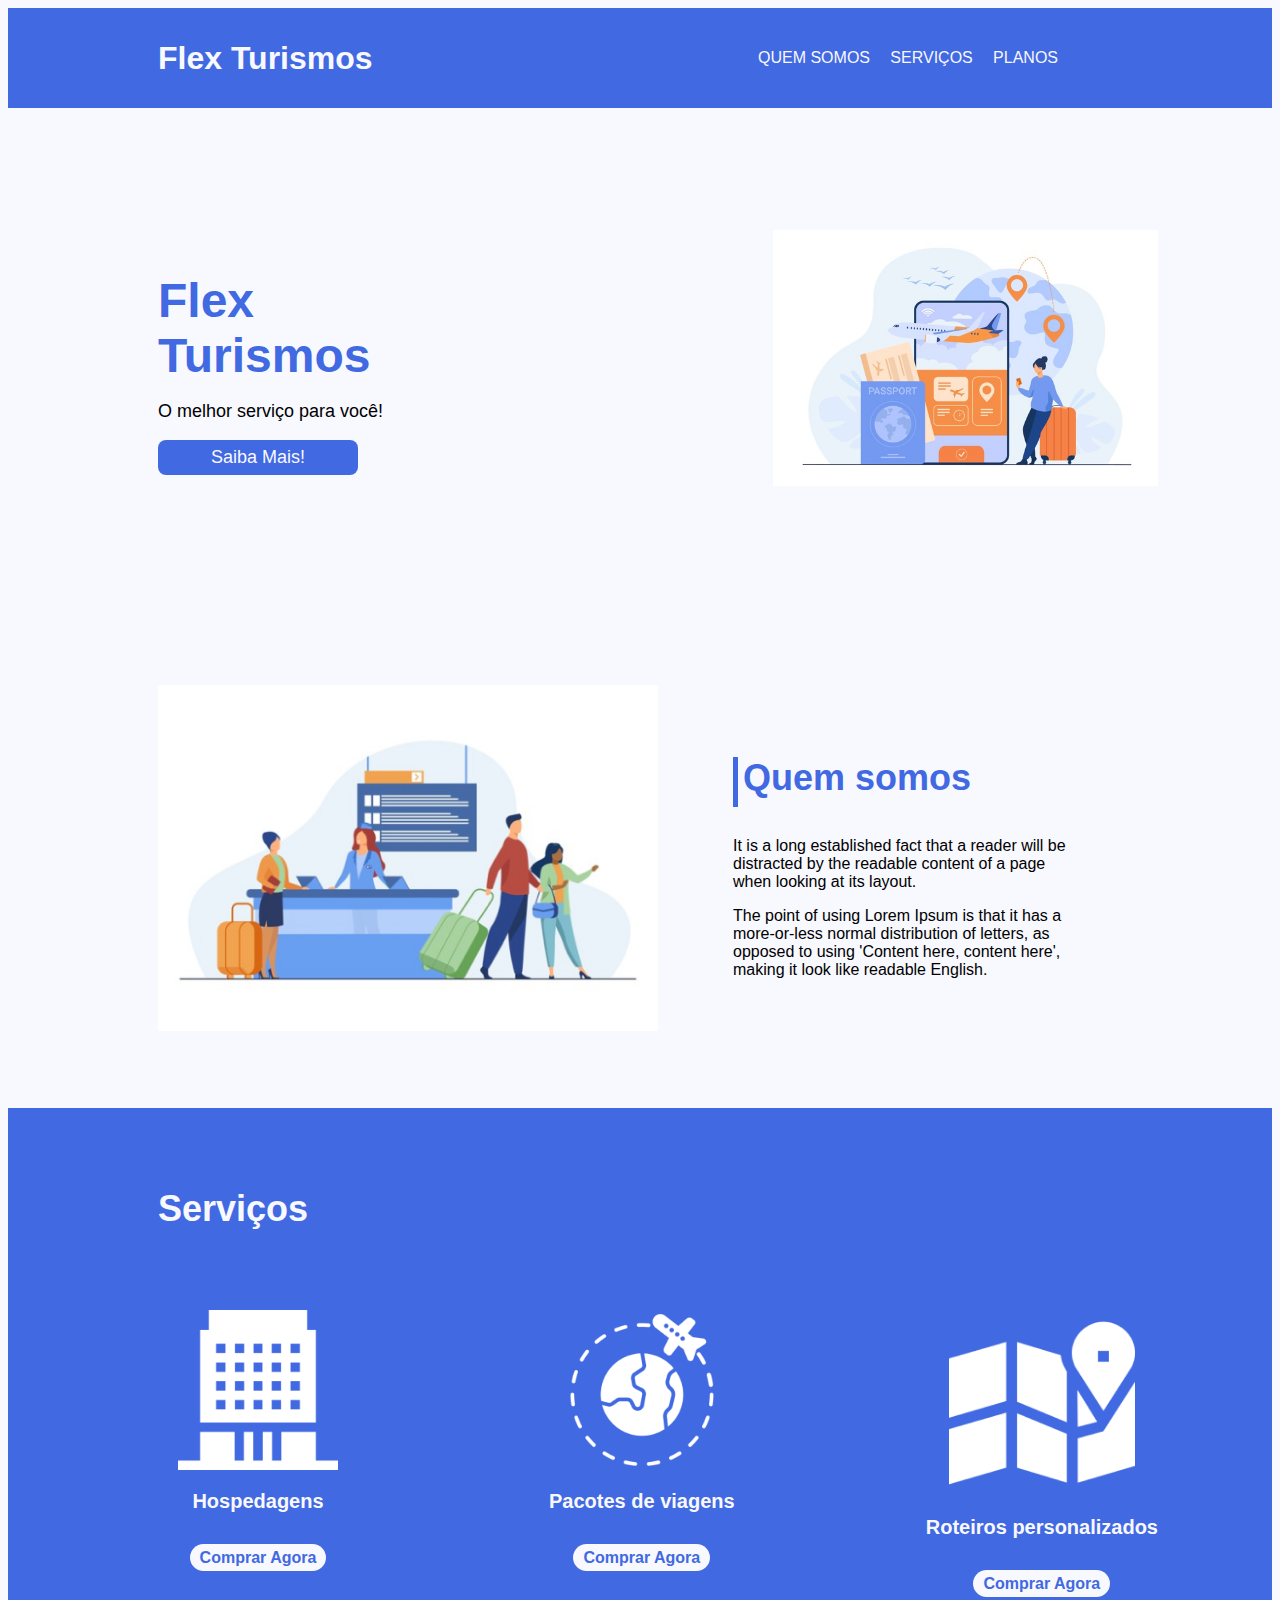
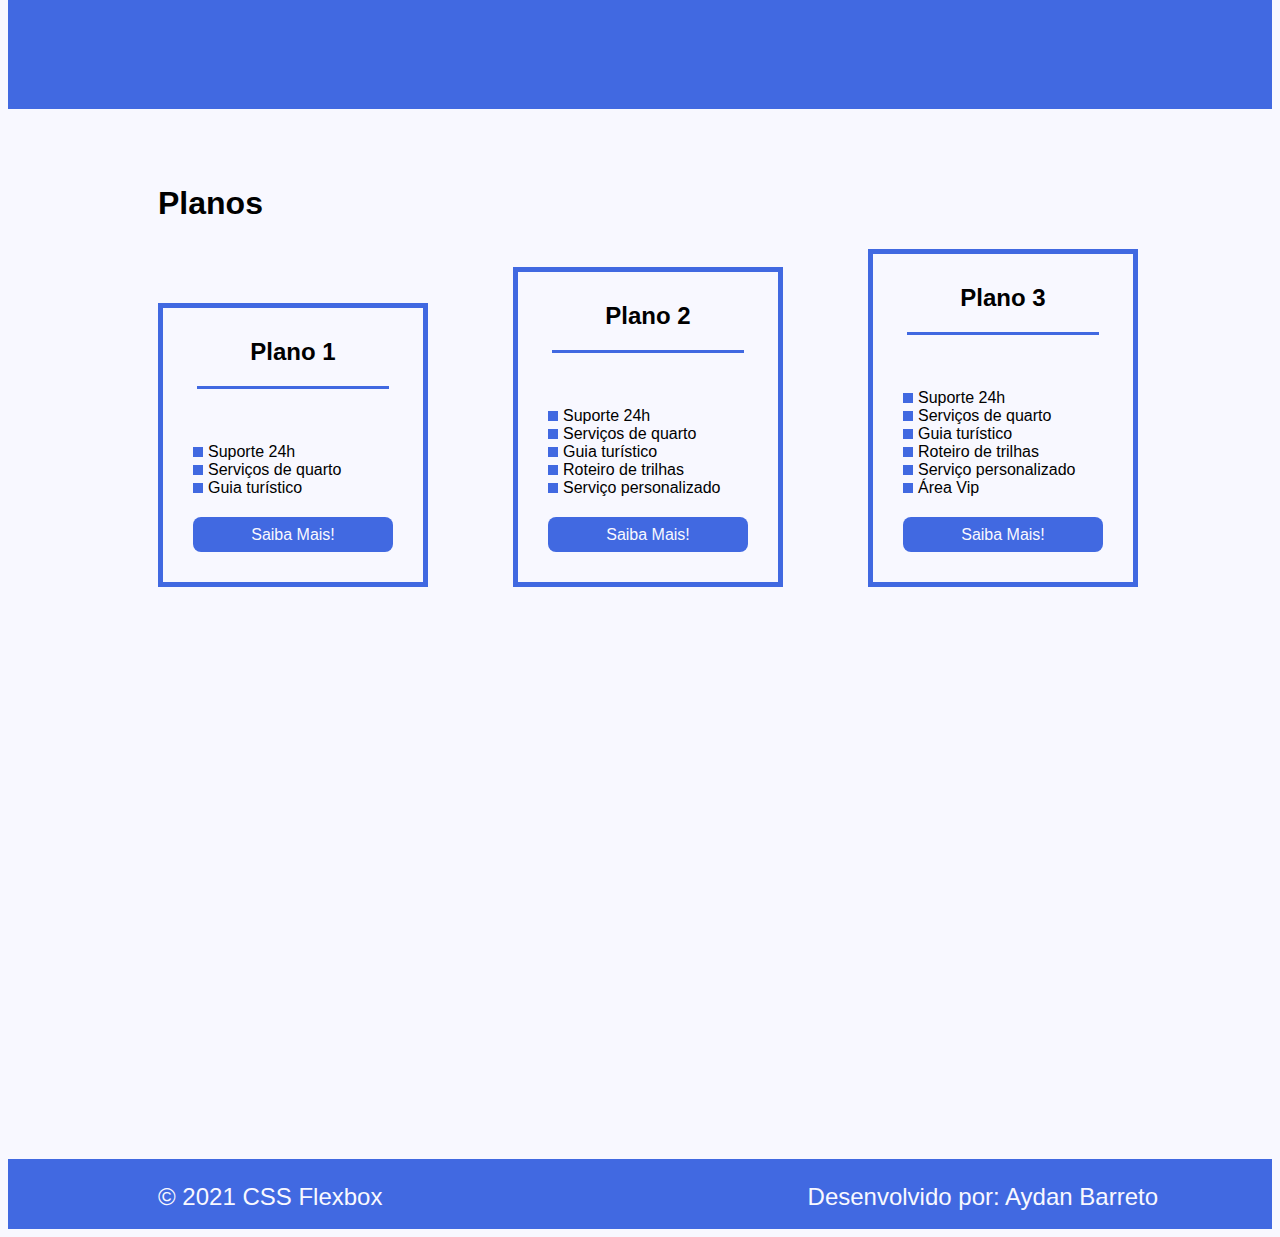
<file: projeto1/index.html>
<!DOCTYPE html>
<html lang="pt-br">
<head>
    <meta charset="UTF-8">
    <meta name="viewport" content="width=device-width, initial-scale=1.0">
    <title>Flex Turismos</title>
    <link rel="stylesheet" href="./style.css">
</head>
<body>
    <header>
        <div class="flex-container menu">
            <div>
                <h1>Flex Turismos</h1>
            </div>
            <ul class="list-items">
                <li><a href="#quem-somos">Quem Somos</a></li>
                <li><a href="#servicos">Serviços</a></li>
                <li><a href="#planos">Planos</a></li>
            </ul>
        </div>
    </header>

    <div class="flex-container main">
        <div class="main-text">
            <h1>Flex <br>Turismos</h1>
            <p>O melhor serviço para você!</p>
            <a href="#" class="btn">Saiba Mais!</a>
        </div>

        <div>
            <div><img src="./images/0-main.png" alt="banner de apresentação"></div>
        </div>
    </div>

    <div class="flex-container whois main">
        <div class="whois-text">
            <h2>Quem somos</h2>
            <p>It is a long established fact that a reader will be distracted by the readable content of a page when looking at its layout. </p>
            <p>The point of using Lorem Ipsum is that it has a more-or-less normal distribution of letters, as opposed to using 'Content here, content here', making it look like readable English.</p>
        </div>

        <div>
            <img src="./images/1-quem-somos.png" alt="balcão de atendimento" class="img2">
        </div>

    </div>

    <div class="ext-container">
        <div class="flex-container services">
            <div>
                <h2>Serviços</h2>
            </div>

            <div class="list-services">

                <div class="item-services">
                    <div><img src="./images/icon-2.png" alt="hospedagens"></div>
                    <p>Hospedagens</p>
                    <a href="#">Comprar Agora</a>
                </div>

                <div class="item-services">
                    <div><img src="./images/icon-1.png" alt="pacote de viagens"></div>
                    <p>Pacotes de viagens</p>
                    <a href="#">Comprar Agora</a>
                </div>

                <div class="item-services">
                    <div><img src="./images/icon-3.png" alt="roteiros personalizados"></div>
                    <p>Roteiros personalizados</p>
                    <a href="#">Comprar Agora</a>
                </div>

            </div>
        </div>
    </div>

    <div class="flex-container planos">
        <div>
            <h2>Planos</h2>
        </div>
        <div class="list-planos">
            <div class="item-plano">
                <h3>Plano 1</h3>
                <ul>
                    <li>Suporte 24h</li>
                    <li>Serviços de quarto</li>
                    <li>Guia turístico</li>
                </ul>
                <a href="#" class="btn">Saiba Mais!</a>
            </div>

            <div class="item-plano">
                <h3>Plano 2</h3>
                <ul>
                    <li>Suporte 24h</li>
                    <li>Serviços de quarto</li>
                    <li>Guia turístico</li>
                    <li>Roteiro de trilhas</li>
                    <li>Serviço personalizado</li>
                </ul>
                <a href="#" class="btn">Saiba Mais!</a>
            </div>

            <div class="item-plano">
                <h3>Plano 3</h3>
                <ul>
                    <li>Suporte 24h</li>
                    <li>Serviços de quarto</li>
                    <li>Guia turístico</li>
                    <li>Roteiro de trilhas</li>
                    <li>Serviço personalizado</li>
                    <li>Área Vip</li>
                </ul>
                <a href="#" class="btn">Saiba Mais!</a>
            </div>
        </div>
    </div>

    <footer>
        <div class="flex-container footer">
            <p>&copy; 2021 CSS Flexbox</p>
            <p>Desenvolvido por: Aydan Barreto</p>
        </div>
    </footer>
</body>
</html>
</file>
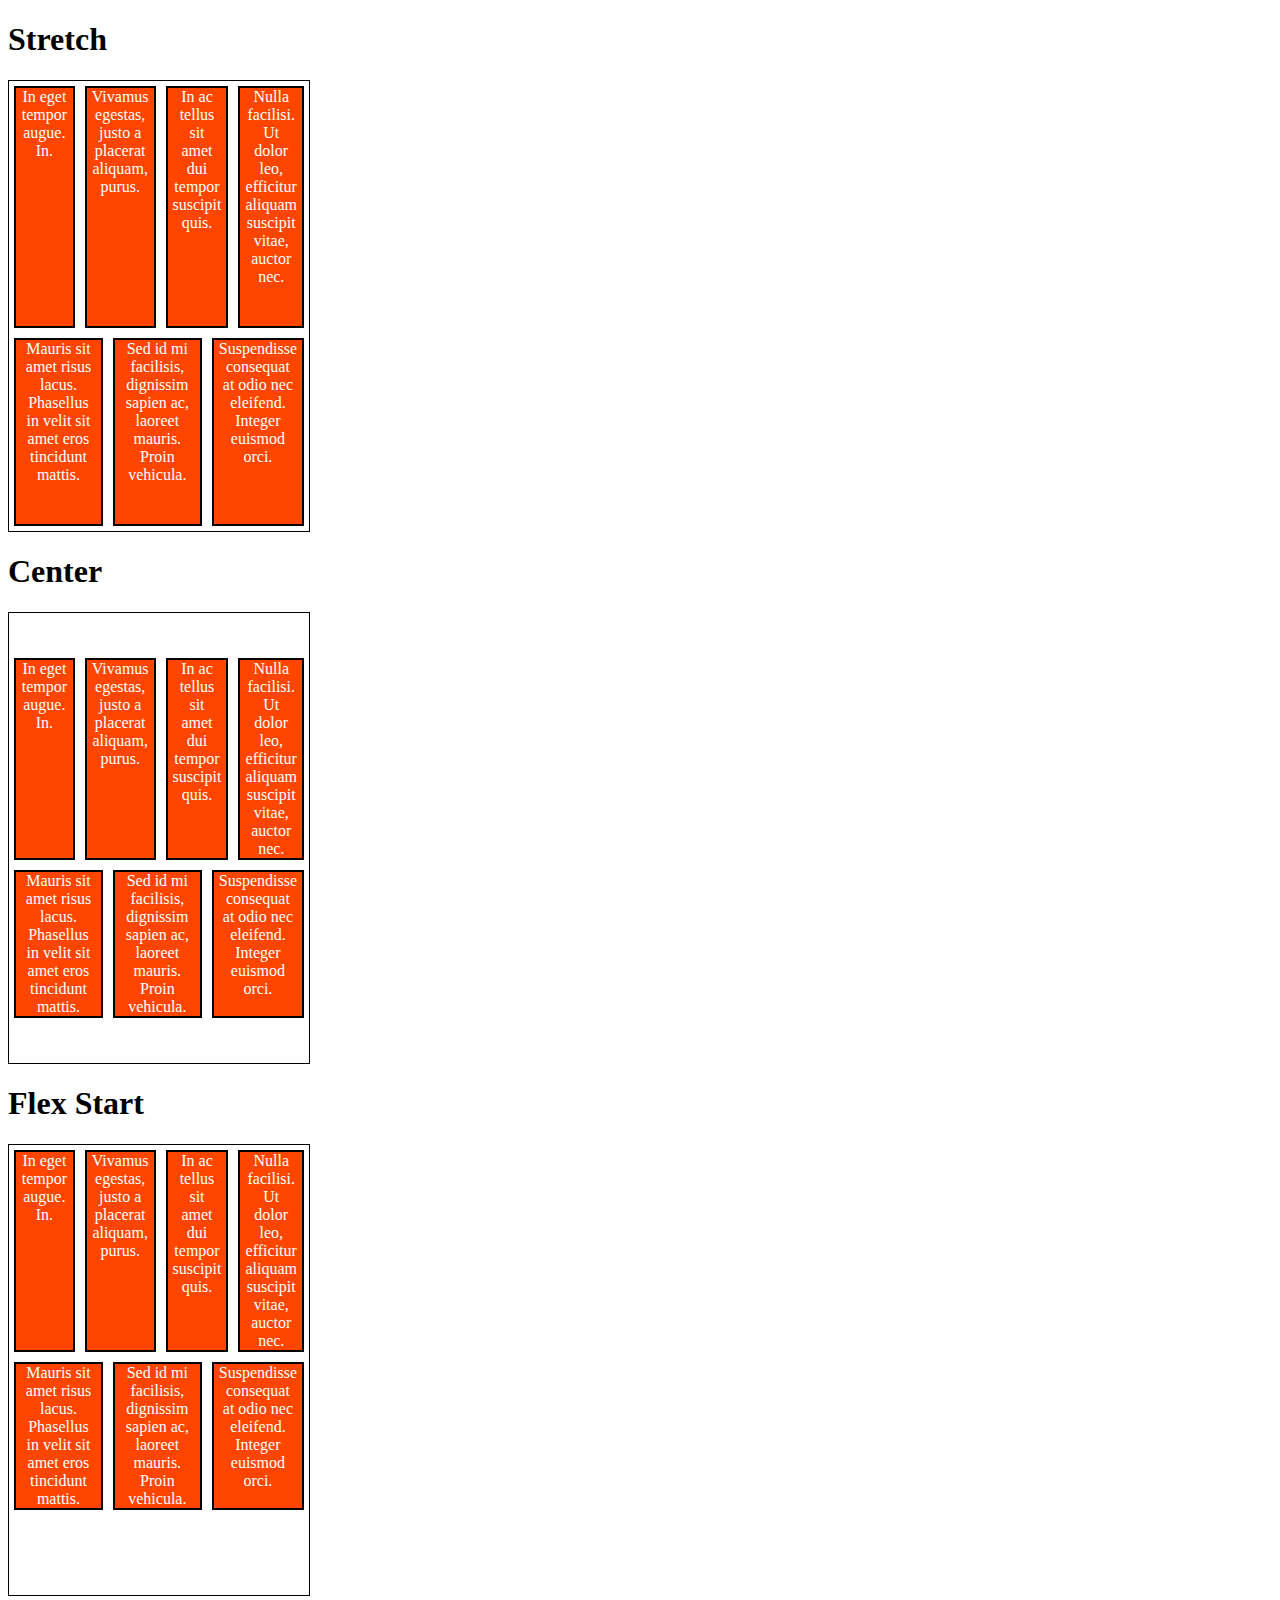
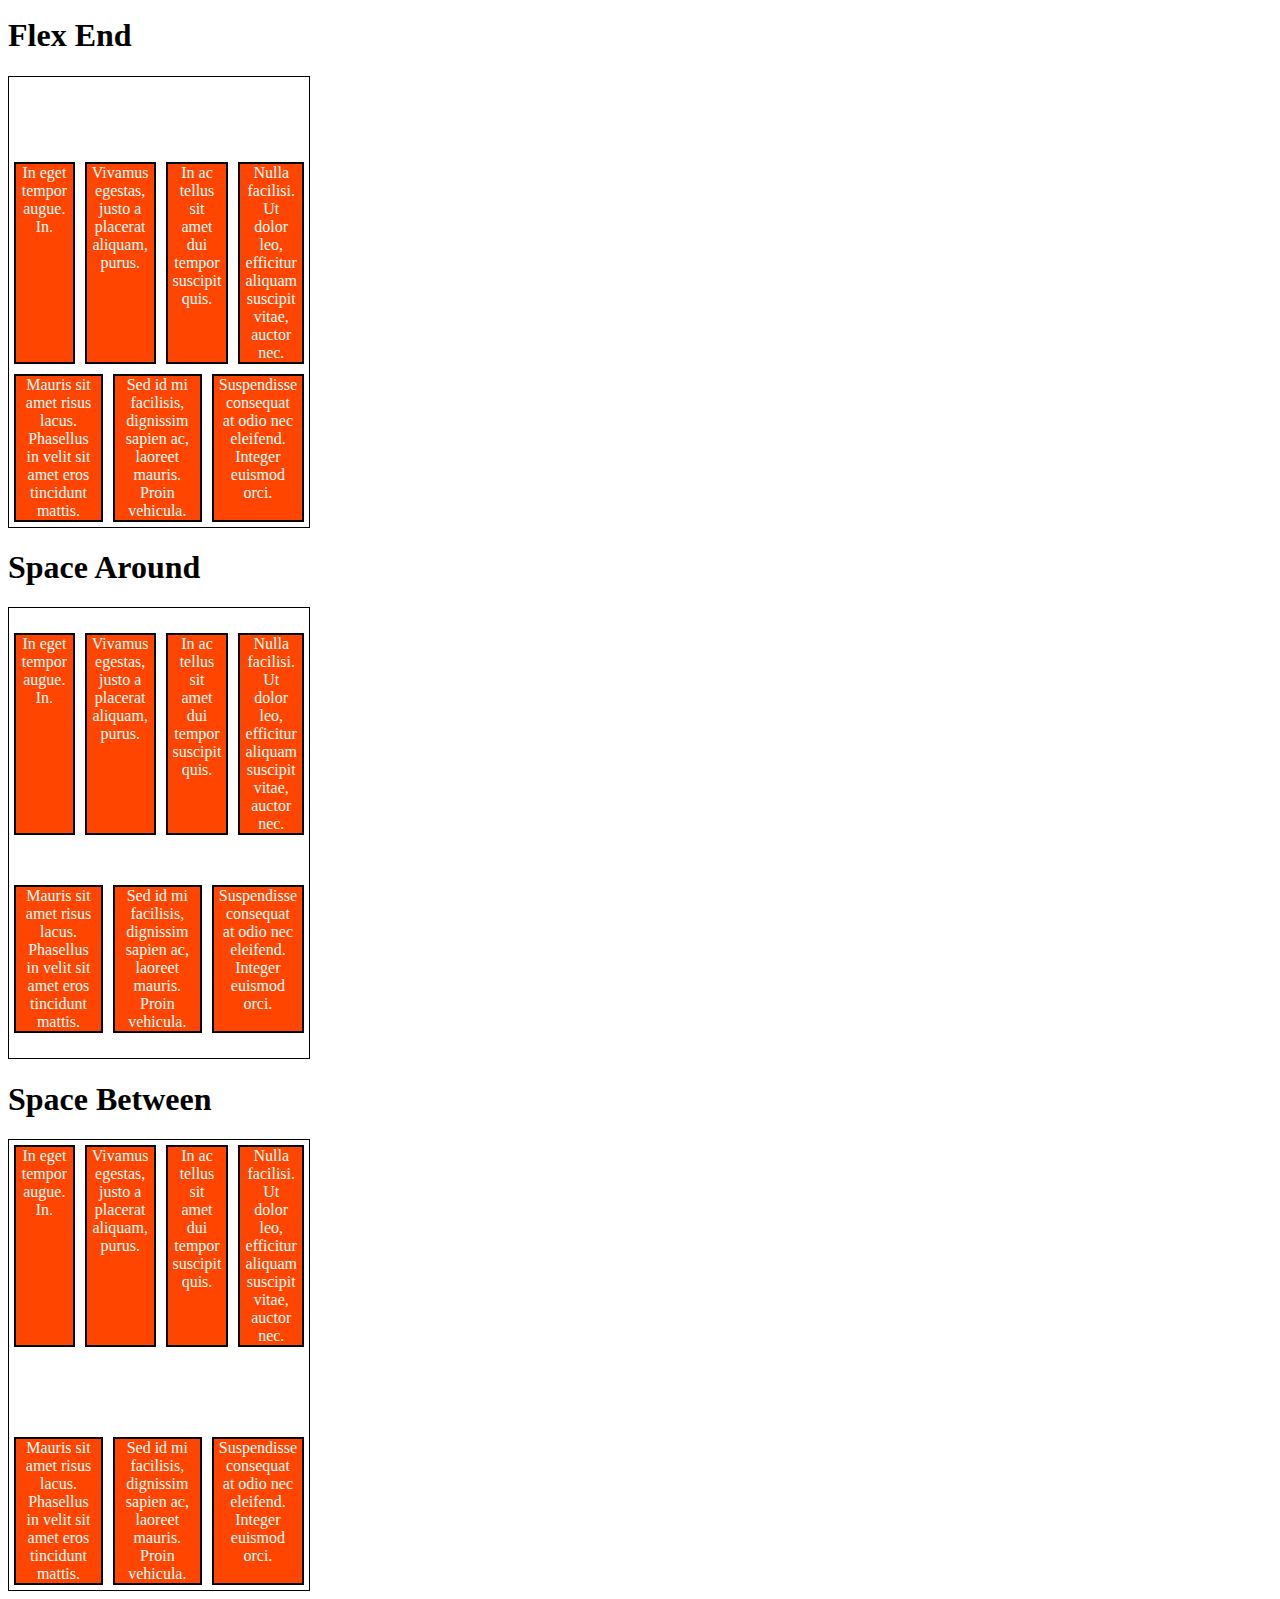
<file: align-content-7.html>
<!DOCTYPE html>
<html lang="en">
<head>
    <meta charset="UTF-8">
    <meta http-equiv="X-UA-Compatible" content="IE=edge">
    <meta name="viewport" content="width=device-width, initial-scale=1.0">
    <title>Fundamentos - Align Content</title>
    <style>

        .container {
            height: 450px;
            max-width: 300px;
            display: flex;
            flex-wrap: wrap;
            border: 1px solid black;
        }

        .item {
            background-color: orangered;
            padding: 0 5px;
            flex: 1;
            margin: 5px;
            text-align: center;
            color: white;
            border: 2px solid black;
        }

        .stretch {
            align-content: stretch;
        }

        .center {
            align-content: center;
        }

        .flex-start {
            align-content: flex-start;
        }

        .flex-end {
            align-content: flex-end;
        }

        .space-around {
            align-content: space-around;
        }

        .space-between {
            align-content: space-between;
        }

    </style>
</head>
<body>
    <h1>Stretch</h1>
    <div class="container stretch">
        <div class="item">In eget tempor augue. In.</div>
        <div class="item">Vivamus egestas, justo a placerat aliquam, purus.</div>
        <div class="item">In ac tellus sit amet dui tempor suscipit quis.</div>
        <div class="item">Nulla facilisi. Ut dolor leo, efficitur aliquam suscipit vitae, auctor nec.</div>
        <div class="item">Mauris sit amet risus lacus. Phasellus in velit sit amet eros tincidunt mattis.</div>
        <div class="item">Sed id mi facilisis, dignissim sapien ac, laoreet mauris. Proin vehicula.</div>
        <div class="item">Suspendisse consequat at odio nec eleifend. Integer euismod orci.</div>
    </div>

    <h1>Center</h1>
    <div class="container center">
        <div class="item">In eget tempor augue. In.</div>
        <div class="item">Vivamus egestas, justo a placerat aliquam, purus.</div>
        <div class="item">In ac tellus sit amet dui tempor suscipit quis.</div>
        <div class="item">Nulla facilisi. Ut dolor leo, efficitur aliquam suscipit vitae, auctor nec.</div>
        <div class="item">Mauris sit amet risus lacus. Phasellus in velit sit amet eros tincidunt mattis.</div>
        <div class="item">Sed id mi facilisis, dignissim sapien ac, laoreet mauris. Proin vehicula.</div>
        <div class="item">Suspendisse consequat at odio nec eleifend. Integer euismod orci.</div>
    </div>

    <h1>Flex Start</h1>
    <div class="container flex-start">
        <div class="item">In eget tempor augue. In.</div>
        <div class="item">Vivamus egestas, justo a placerat aliquam, purus.</div>
        <div class="item">In ac tellus sit amet dui tempor suscipit quis.</div>
        <div class="item">Nulla facilisi. Ut dolor leo, efficitur aliquam suscipit vitae, auctor nec.</div>
        <div class="item">Mauris sit amet risus lacus. Phasellus in velit sit amet eros tincidunt mattis.</div>
        <div class="item">Sed id mi facilisis, dignissim sapien ac, laoreet mauris. Proin vehicula.</div>
        <div class="item">Suspendisse consequat at odio nec eleifend. Integer euismod orci.</div>
    </div>

    <h1>Flex End</h1>
    <div class="container flex-end">
        <div class="item">In eget tempor augue. In.</div>
        <div class="item">Vivamus egestas, justo a placerat aliquam, purus.</div>
        <div class="item">In ac tellus sit amet dui tempor suscipit quis.</div>
        <div class="item">Nulla facilisi. Ut dolor leo, efficitur aliquam suscipit vitae, auctor nec.</div>
        <div class="item">Mauris sit amet risus lacus. Phasellus in velit sit amet eros tincidunt mattis.</div>
        <div class="item">Sed id mi facilisis, dignissim sapien ac, laoreet mauris. Proin vehicula.</div>
        <div class="item">Suspendisse consequat at odio nec eleifend. Integer euismod orci.</div>
    </div>

    <h1>Space Around</h1>
    <div class="container space-around">
        <div class="item">In eget tempor augue. In.</div>
        <div class="item">Vivamus egestas, justo a placerat aliquam, purus.</div>
        <div class="item">In ac tellus sit amet dui tempor suscipit quis.</div>
        <div class="item">Nulla facilisi. Ut dolor leo, efficitur aliquam suscipit vitae, auctor nec.</div>
        <div class="item">Mauris sit amet risus lacus. Phasellus in velit sit amet eros tincidunt mattis.</div>
        <div class="item">Sed id mi facilisis, dignissim sapien ac, laoreet mauris. Proin vehicula.</div>
        <div class="item">Suspendisse consequat at odio nec eleifend. Integer euismod orci.</div>
    </div>

    <h1>Space Between</h1>
    <div class="container space-between">
        <div class="item">In eget tempor augue. In.</div>
        <div class="item">Vivamus egestas, justo a placerat aliquam, purus.</div>
        <div class="item">In ac tellus sit amet dui tempor suscipit quis.</div>
        <div class="item">Nulla facilisi. Ut dolor leo, efficitur aliquam suscipit vitae, auctor nec.</div>
        <div class="item">Mauris sit amet risus lacus. Phasellus in velit sit amet eros tincidunt mattis.</div>
        <div class="item">Sed id mi facilisis, dignissim sapien ac, laoreet mauris. Proin vehicula.</div>
        <div class="item">Suspendisse consequat at odio nec eleifend. Integer euismod orci.</div>
    </div>

</body>
</html>
</file>
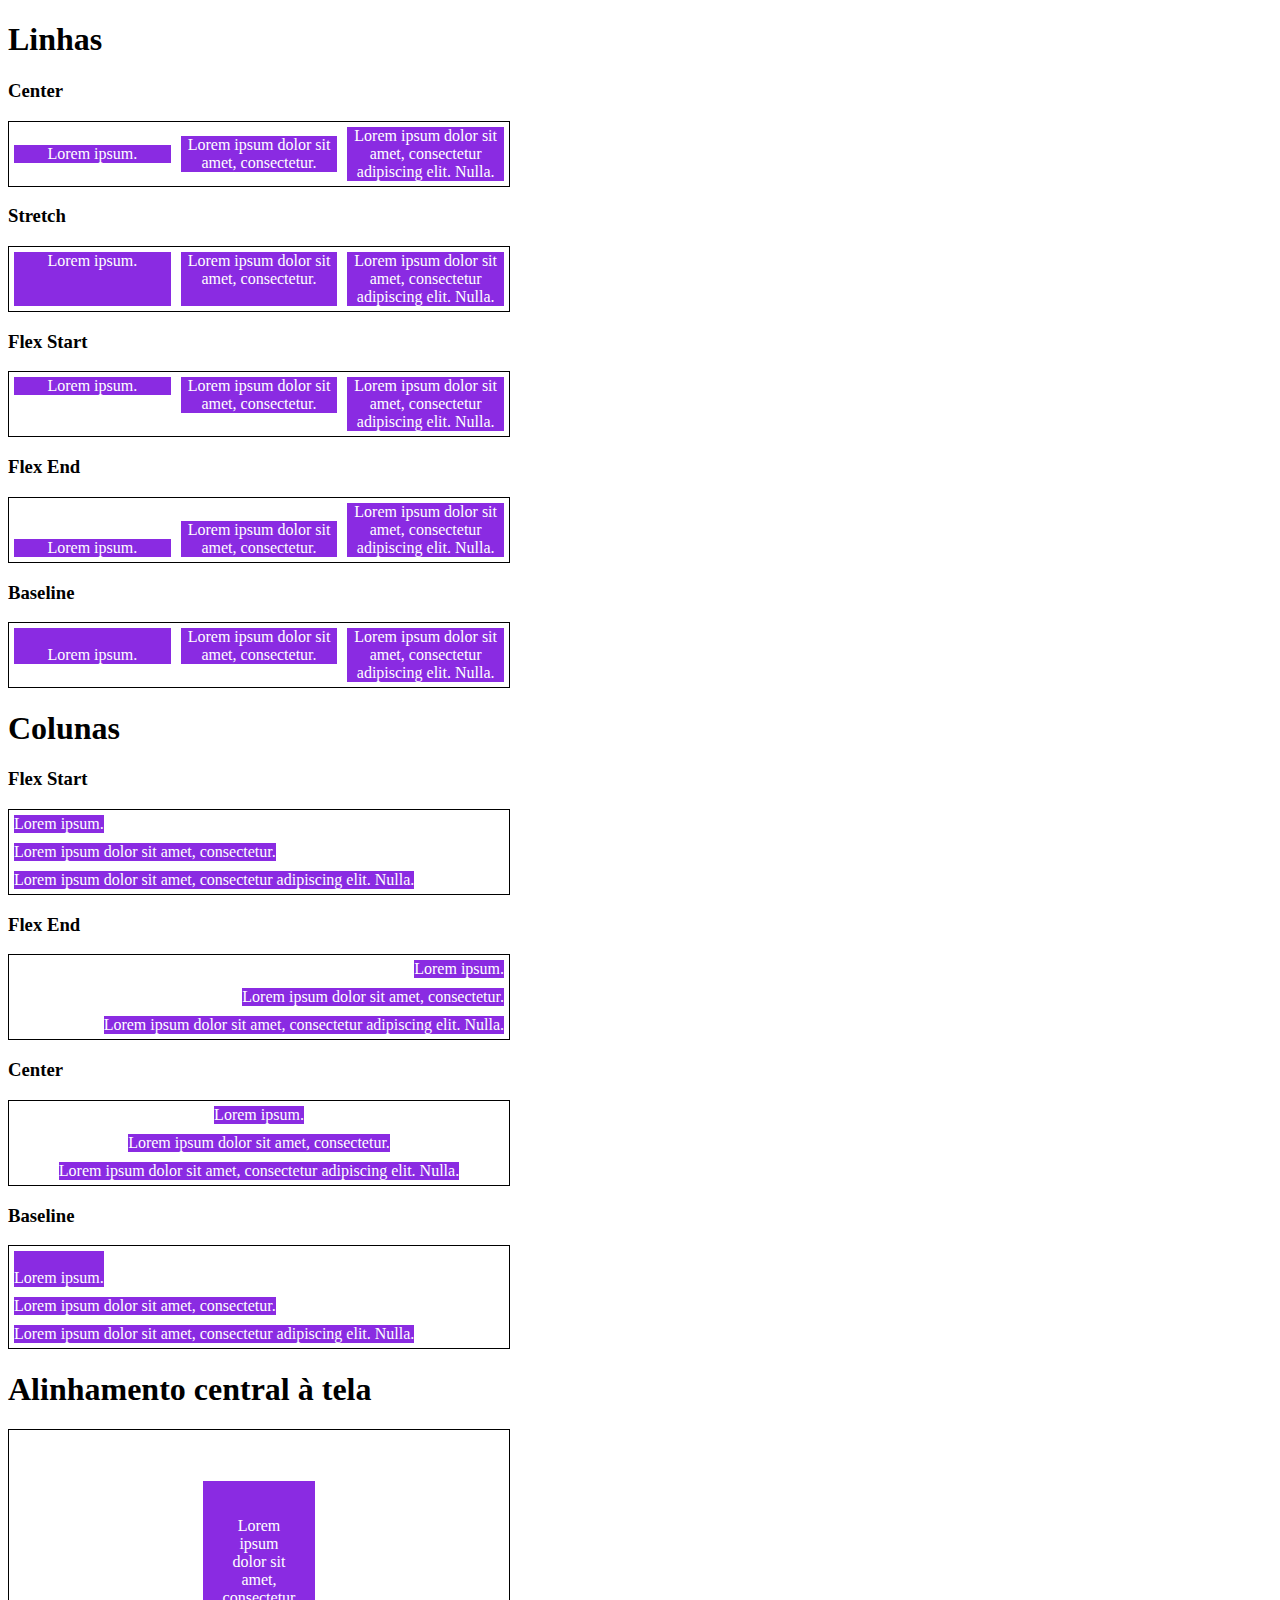
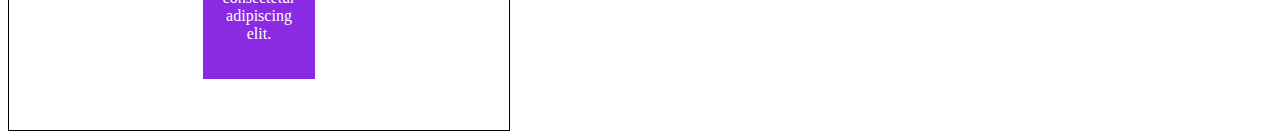
<file: align-items-6.html>
<!DOCTYPE html>
<html lang="en">
<head>
    <meta charset="UTF-8">
    <meta http-equiv="X-UA-Compatible" content="IE=edge">
    <meta name="viewport" content="width=device-width, initial-scale=1.0">
    <title>Fundamentos - Align Items</title>
    <style>

        .container {
            max-width: 500px;
            border: 1px solid black;
            display: flex;
        }

        .item {
            background-color: blueviolet;
            margin: 5px;
            color: white;
            text-align: center;
            flex: 1;
        }

        .center {
            align-items: center;
        }

        .stretch {
            align-items: stretch;
        }

        .start {
            align-items: flex-start;
        }

        .end {
            align-items: flex-end;
        }

        .baseline {
            align-items: baseline;
        }

        .column {
            flex-direction: column;
        }

        .central {
            height: 300px;
            justify-content: center;
        }

        .central .item {
            flex: 0;
            padding: 20px;
        }

    </style>
</head>
<body>
    <h1>Linhas</h1>
    <h3>Center</h3>
    <section class="container center">
        <div class="item">Lorem ipsum.</div>
        <div class="item">Lorem ipsum dolor sit amet, consectetur.</div>
        <div class="item">Lorem ipsum dolor sit amet, consectetur adipiscing elit. Nulla.</div>
    </section>

    <h3>Stretch</h3>
    <section class="container stretch">
        <div class="item">Lorem ipsum.</div>
        <div class="item">Lorem ipsum dolor sit amet, consectetur.</div>
        <div class="item">Lorem ipsum dolor sit amet, consectetur adipiscing elit. Nulla.</div>
    </section>

    <h3>Flex Start</h3>
    <section class="container start">
        <div class="item">Lorem ipsum.</div>
        <div class="item">Lorem ipsum dolor sit amet, consectetur.</div>
        <div class="item">Lorem ipsum dolor sit amet, consectetur adipiscing elit. Nulla.</div>
    </section>

    <h3>Flex End</h3>
    <section class="container end">
        <div class="item">Lorem ipsum.</div>
        <div class="item">Lorem ipsum dolor sit amet, consectetur.</div>
        <div class="item">Lorem ipsum dolor sit amet, consectetur adipiscing elit. Nulla.</div>
    </section>

    <h3>Baseline</h3>
    <section class="container baseline">
        <div class="item"><br>Lorem ipsum.</div>
        <div class="item">Lorem ipsum dolor sit amet, consectetur.</div>
        <div class="item">Lorem ipsum dolor sit amet, consectetur adipiscing elit. Nulla.</div>
    </section>

    <h1>Colunas</h1>

    <h3>Flex Start</h3>
    <section class="container start column">
        <div class="item">Lorem ipsum.</div>
        <div class="item">Lorem ipsum dolor sit amet, consectetur.</div>
        <div class="item">Lorem ipsum dolor sit amet, consectetur adipiscing elit. Nulla.</div>
    </section>

    <h3>Flex End</h3>
    <section class="container end column">
        <div class="item">Lorem ipsum.</div>
        <div class="item">Lorem ipsum dolor sit amet, consectetur.</div>
        <div class="item">Lorem ipsum dolor sit amet, consectetur adipiscing elit. Nulla.</div>
    </section>

    <h3>Center</h3>
    <section class="container center column">
        <div class="item">Lorem ipsum.</div>
        <div class="item">Lorem ipsum dolor sit amet, consectetur.</div>
        <div class="item">Lorem ipsum dolor sit amet, consectetur adipiscing elit. Nulla.</div>
    </section>

    <h3>Baseline</h3>
    <section class="container baseline column">
        <div class="item"><br>Lorem ipsum.</div>
        <div class="item">Lorem ipsum dolor sit amet, consectetur.</div>
        <div class="item">Lorem ipsum dolor sit amet, consectetur adipiscing elit. Nulla.</div>
    </section>

    <h1>Alinhamento central à tela</h1>
    <section class="container central center">
        <div class="item">
            <p>
                Lorem ipsum dolor sit amet, 
                consectetur adipiscing elit.
            </p>
        </div>
    </section>

</body>
</html>
</file>
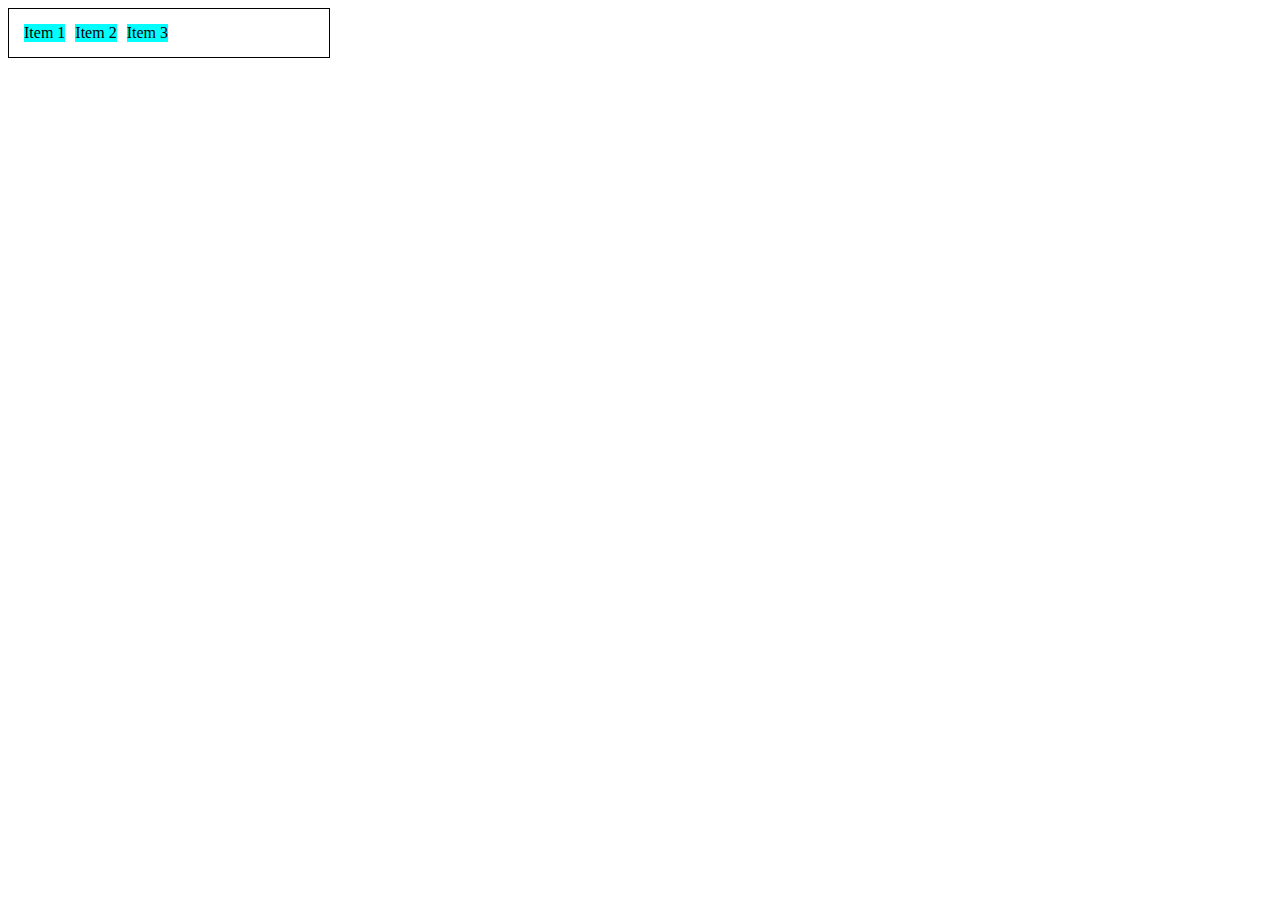
<file: display-flex-1.html>
<!DOCTYPE html>
<html lang="en">
<head>
    <meta charset="UTF-8">
    <meta http-equiv="X-UA-Compatible" content="IE=edge">
    <meta name="viewport" content="width=device-width, initial-scale=1.0">
    <title>Fundamentos - Display Flex</title>
    <style>
        .flex {
            max-width: 300px;
            padding: 10px;
            border: 1px solid black;
            display: flex;
        }

        .item {
            background-color: aqua;
            margin: 5px;
        }
    </style>
</head>
<body>
    <div class="flex">
        <div class="item">Item 1</div>
        <div class="item">Item 2</div>
        <div class="item">Item 3</div>
    </div>
</body>
</html>
</file>
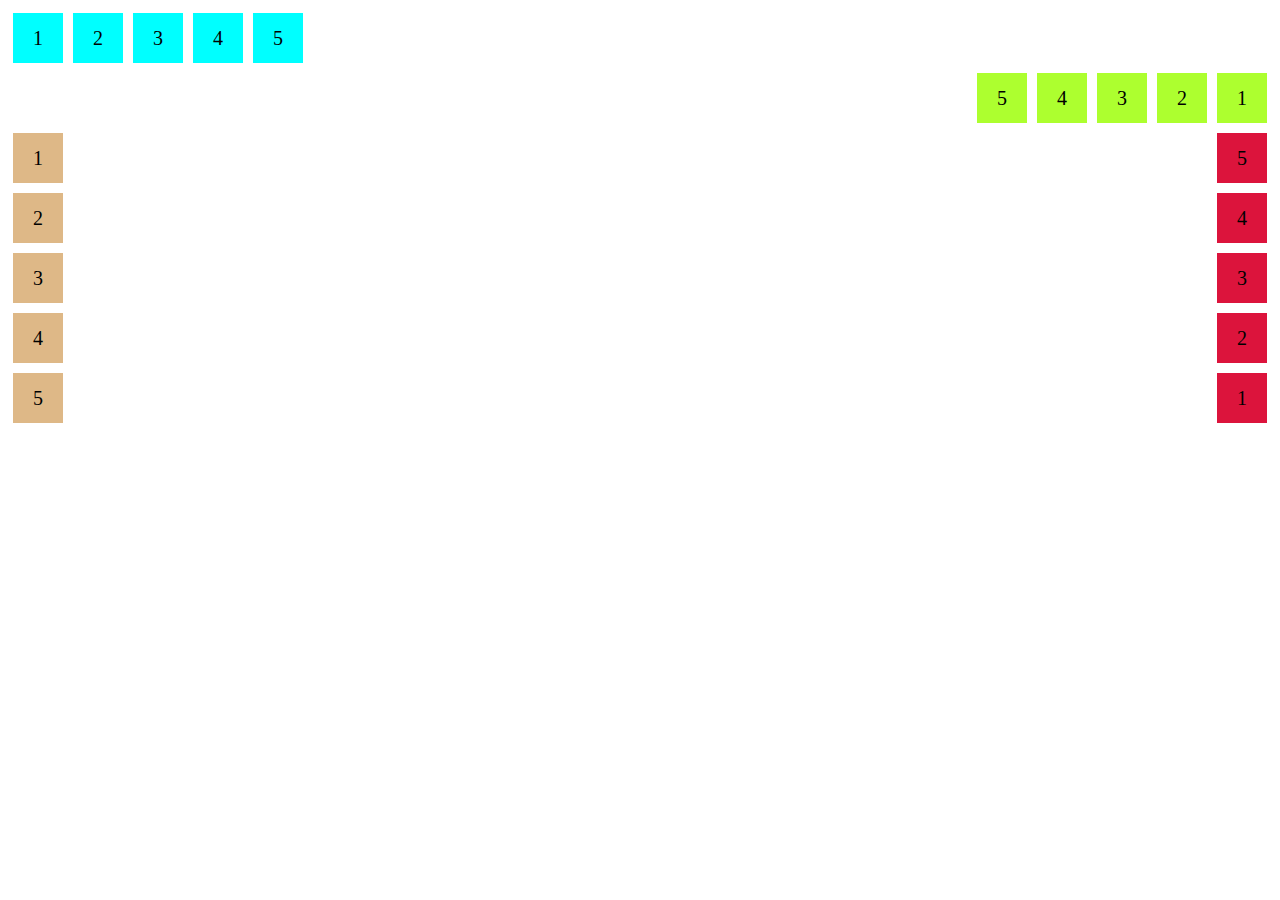
<file: display-flex-2.html>
<!DOCTYPE html>
<html lang="en">
<head>
    <meta charset="UTF-8">
    <meta http-equiv="X-UA-Compatible" content="IE=edge">
    <meta name="viewport" content="width=device-width, initial-scale=1.0">
    <title>Fundamentos - Flex Direction</title>
    <style>
        .flex-container {
            margin: 0;
            padding: 0;
            display: flex;
            list-style: none;
        }

        .flex-item {
            background-color: aqua;
            height: 50px;
            width: 50px;
            line-height: 50px;
            font-size: 20px;
            color: black;
            text-align: center;
            margin: 5px;
        }

        .row {
            flex-direction: row;
        }

        .row-reverse {
            flex-direction: row-reverse;
        }

        .row-reverse li {
            background-color: greenyellow;
            color: black;
        }

        .column {
            float: left;
            flex-direction: column;
        }

        .column li {
            background-color: burlywood;
        }

        .column-reverse {
            float: right;
            flex-direction: column-reverse;
        }

        .column-reverse li {
            background-color: crimson;
        }

    </style>
</head>
<body>
    <ul class="flex-container row">
        <li class="flex-item">1</li>
        <li class="flex-item">2</li>
        <li class="flex-item">3</li>
        <li class="flex-item">4</li>
        <li class="flex-item">5</li>
    </ul>
    
    <ul class="flex-container row-reverse">
        <li class="flex-item">1</li>
        <li class="flex-item">2</li>
        <li class="flex-item">3</li>
        <li class="flex-item">4</li>
        <li class="flex-item">5</li>
    </ul>

    <ul class="flex-container column">
        <li class="flex-item">1</li>
        <li class="flex-item">2</li>
        <li class="flex-item">3</li>
        <li class="flex-item">4</li>
        <li class="flex-item">5</li>
    </ul>

    <ul class="flex-container column-reverse">
        <li class="flex-item">1</li>
        <li class="flex-item">2</li>
        <li class="flex-item">3</li>
        <li class="flex-item">4</li>
        <li class="flex-item">5</li>
    </ul>

</body>
</html>
</file>
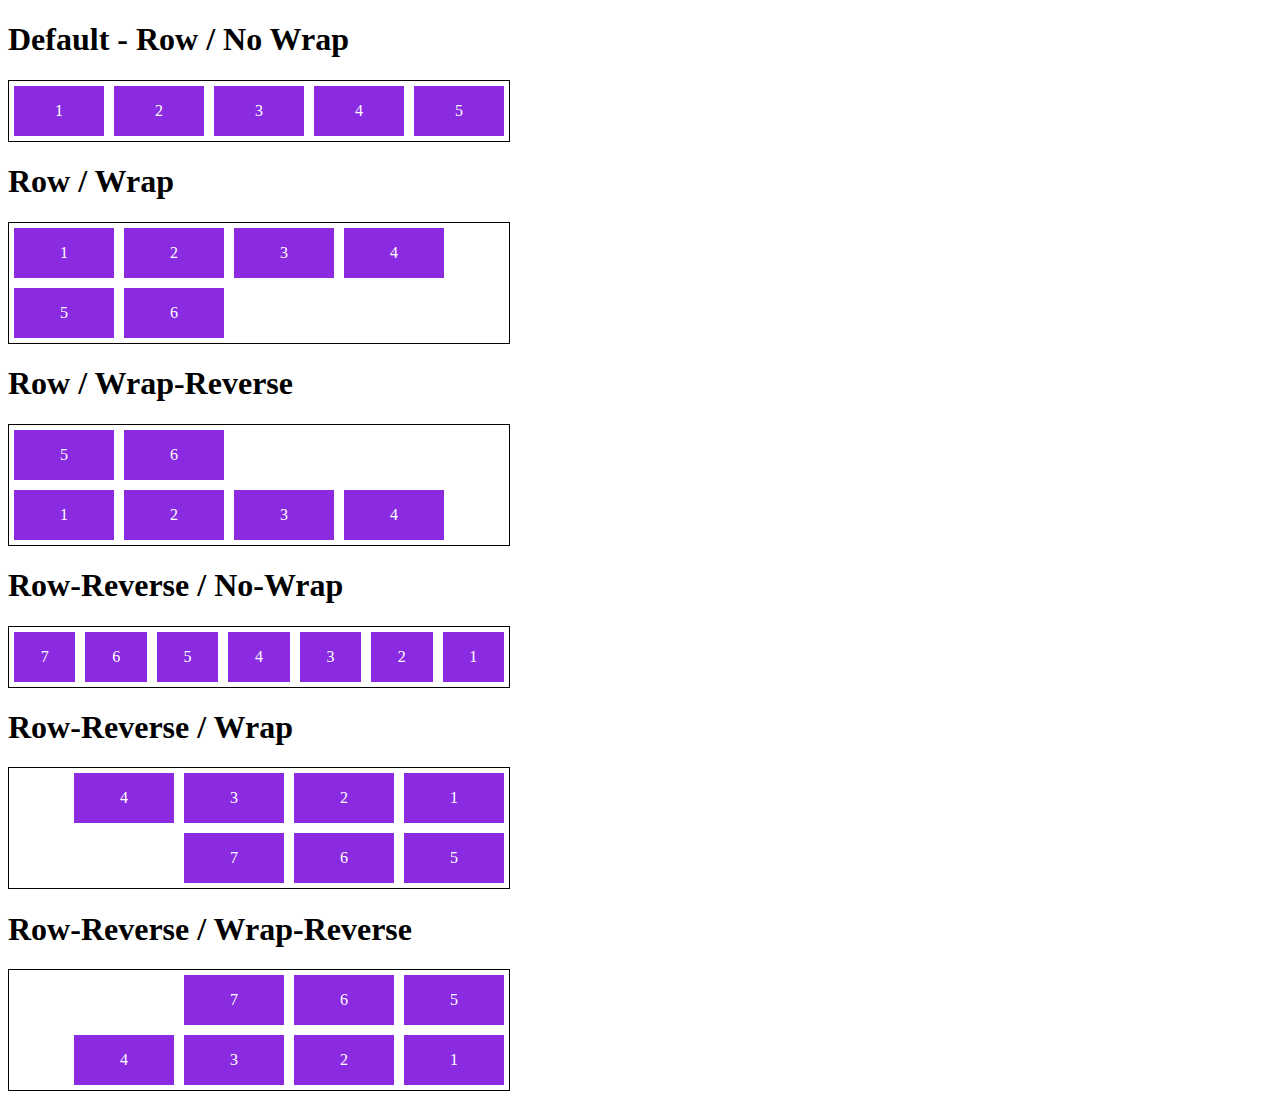
<file: flex-flow-4.html>
<!DOCTYPE html>
<html lang="en">
<head>
    <meta charset="UTF-8">
    <meta http-equiv="X-UA-Compatible" content="IE=edge">
    <meta name="viewport" content="width=device-width, initial-scale=1.0">
    <title>Fundamentos - Flex Flow</title>

    <style>

        .flex-container {
            display: flex;
            border: 1px solid black;
            max-width: 500px;
            margin-bottom: 10px;
        }

        .default {
            flex-flow: row nowrap;
        }

        .item {
            background-color: blueviolet;
            margin: 5px;
            color: white;
            text-align: center;
            width: 100px;
            height: 50px;
            line-height: 50px;
        }

        .wrap {
            flex-flow: row wrap;
        }

        .wrap-reverse {
            flex-flow: row wrap-reverse;
        }

        .r-nowrap {
            flex-flow: row-reverse nowrap;
        }

        .r-wrap {
            flex-flow: row-reverse wrap;
        }

        .rr-wrap {
            flex-flow: row-reverse wrap-reverse;
        }

    </style>
</head>
<body>
    <h1>Default - Row / No Wrap</h1>
    <div class="flex-container default">
        <div class="item">1</div>
        <div class="item">2</div>
        <div class="item">3</div>
        <div class="item">4</div>
        <div class="item">5</div>
    </div>

    <h1>Row / Wrap</h1>
    <div class="flex-container wrap">
        <div class="item">1</div>
        <div class="item">2</div>
        <div class="item">3</div>
        <div class="item">4</div>
        <div class="item">5</div>
        <div class="item">6</div>
    </div>

    <h1>Row / Wrap-Reverse</h1>
    <div class="flex-container wrap-reverse">
        <div class="item">1</div>
        <div class="item">2</div>
        <div class="item">3</div>
        <div class="item">4</div>
        <div class="item">5</div>
        <div class="item">6</div>
    </div>


    <h1>Row-Reverse / No-Wrap</h1>
    <div class="flex-container r-nowrap">
        <div class="item">1</div>
        <div class="item">2</div>
        <div class="item">3</div>
        <div class="item">4</div>
        <div class="item">5</div>
        <div class="item">6</div>
        <div class="item">7</div>
    </div>

    <h1>Row-Reverse / Wrap</h1>
    <div class="flex-container r-wrap">
        <div class="item">1</div>
        <div class="item">2</div>
        <div class="item">3</div>
        <div class="item">4</div>
        <div class="item">5</div>
        <div class="item">6</div>
        <div class="item">7</div>
    </div>

    <h1>Row-Reverse / Wrap-Reverse</h1>
    <div class="flex-container rr-wrap">
        <div class="item">1</div>
        <div class="item">2</div>
        <div class="item">3</div>
        <div class="item">4</div>
        <div class="item">5</div>
        <div class="item">6</div>
        <div class="item">7</div>
    </div>
</body>
</html>
</file>
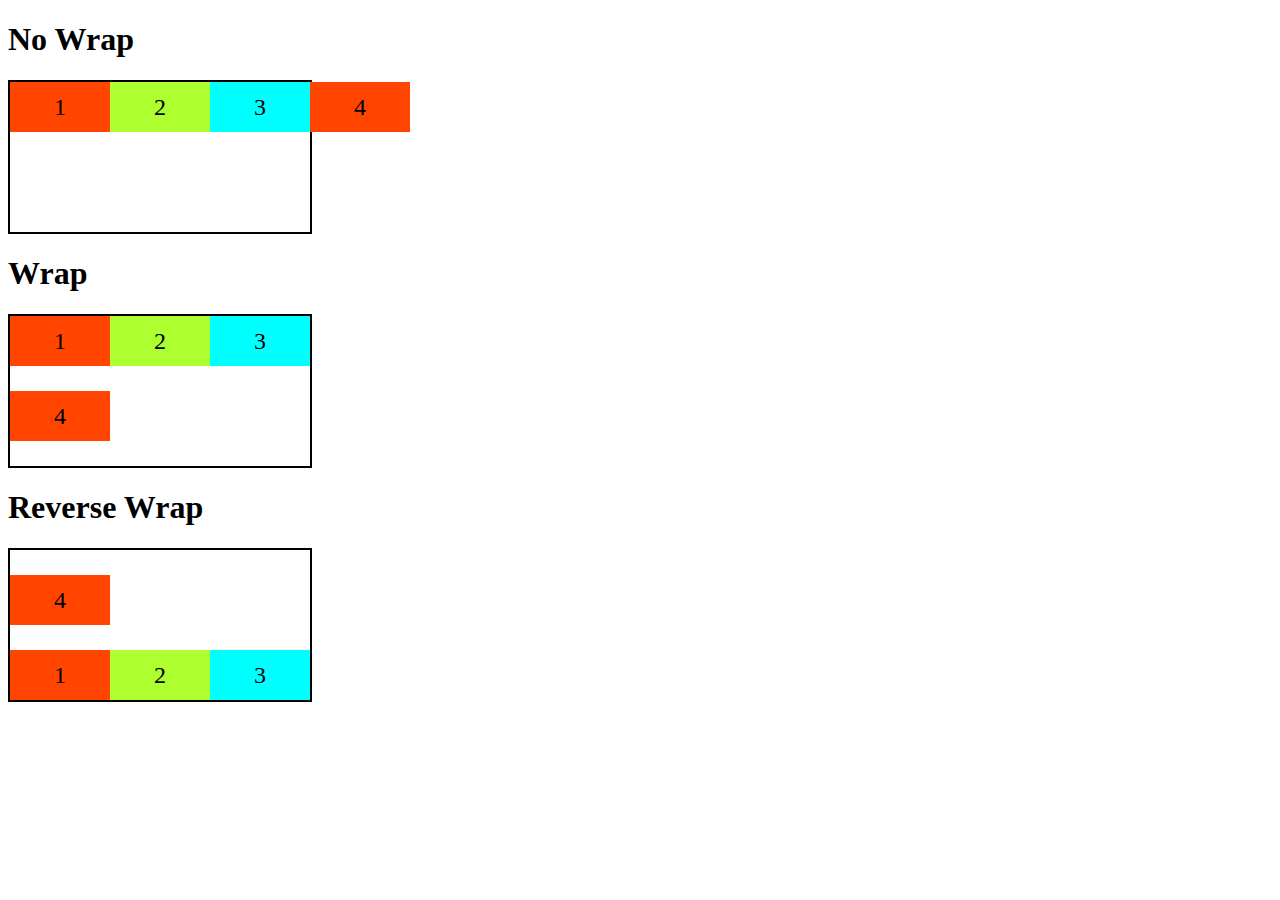
<file: flex-wrap-3.html>
<!DOCTYPE html>
<html lang="en">
<head>
    <meta charset="UTF-8">
    <meta http-equiv="X-UA-Compatible" content="IE=edge">
    <meta name="viewport" content="width=device-width, initial-scale=1.0">
    <title>Fundamentos - Flex Wrap</title>
    <style>
        .flex-container {
            display: flex;
            height: 150px;
            border: 2px solid black;
            max-width: 300px;
            flex-direction: row;
        }

        .item {
            font-size: 24px;
            height: 50px;
            text-align: center;
            min-width: 100px;
            line-height: 50px;
        }

        .nowrap {
            flex-wrap: nowrap;
        }

        .wrap {
            flex-wrap: wrap;
        }

        .wrap-reverse {
            flex-wrap: wrap-reverse;
        }

        .blue {
            background-color: aqua;
        }

        .green {
            background-color: greenyellow;
        }

        .orange {
            background-color: orangered;
        }

    </style>
</head>
<body>
    <h1>No Wrap</h1>

    <div class="flex-container nowrap">
        <div class="item orange">1</div>
        <div class="item green">2</div>
        <div class="item blue">3</div>
        <div class="item orange">4</div>
    </div>

    <h1>Wrap</h1>

    <div class="flex-container wrap">
        <div class="item orange">1</div>
        <div class="item green">2</div>
        <div class="item blue">3</div>
        <div class="item orange">4</div>
    </div>

    <h1>Reverse Wrap</h1>

    <div class="flex-container wrap-reverse">
        <div class="item orange">1</div>
        <div class="item green">2</div>
        <div class="item blue">3</div>
        <div class="item orange">4</div>
    </div>
</body>
</html>
</file>
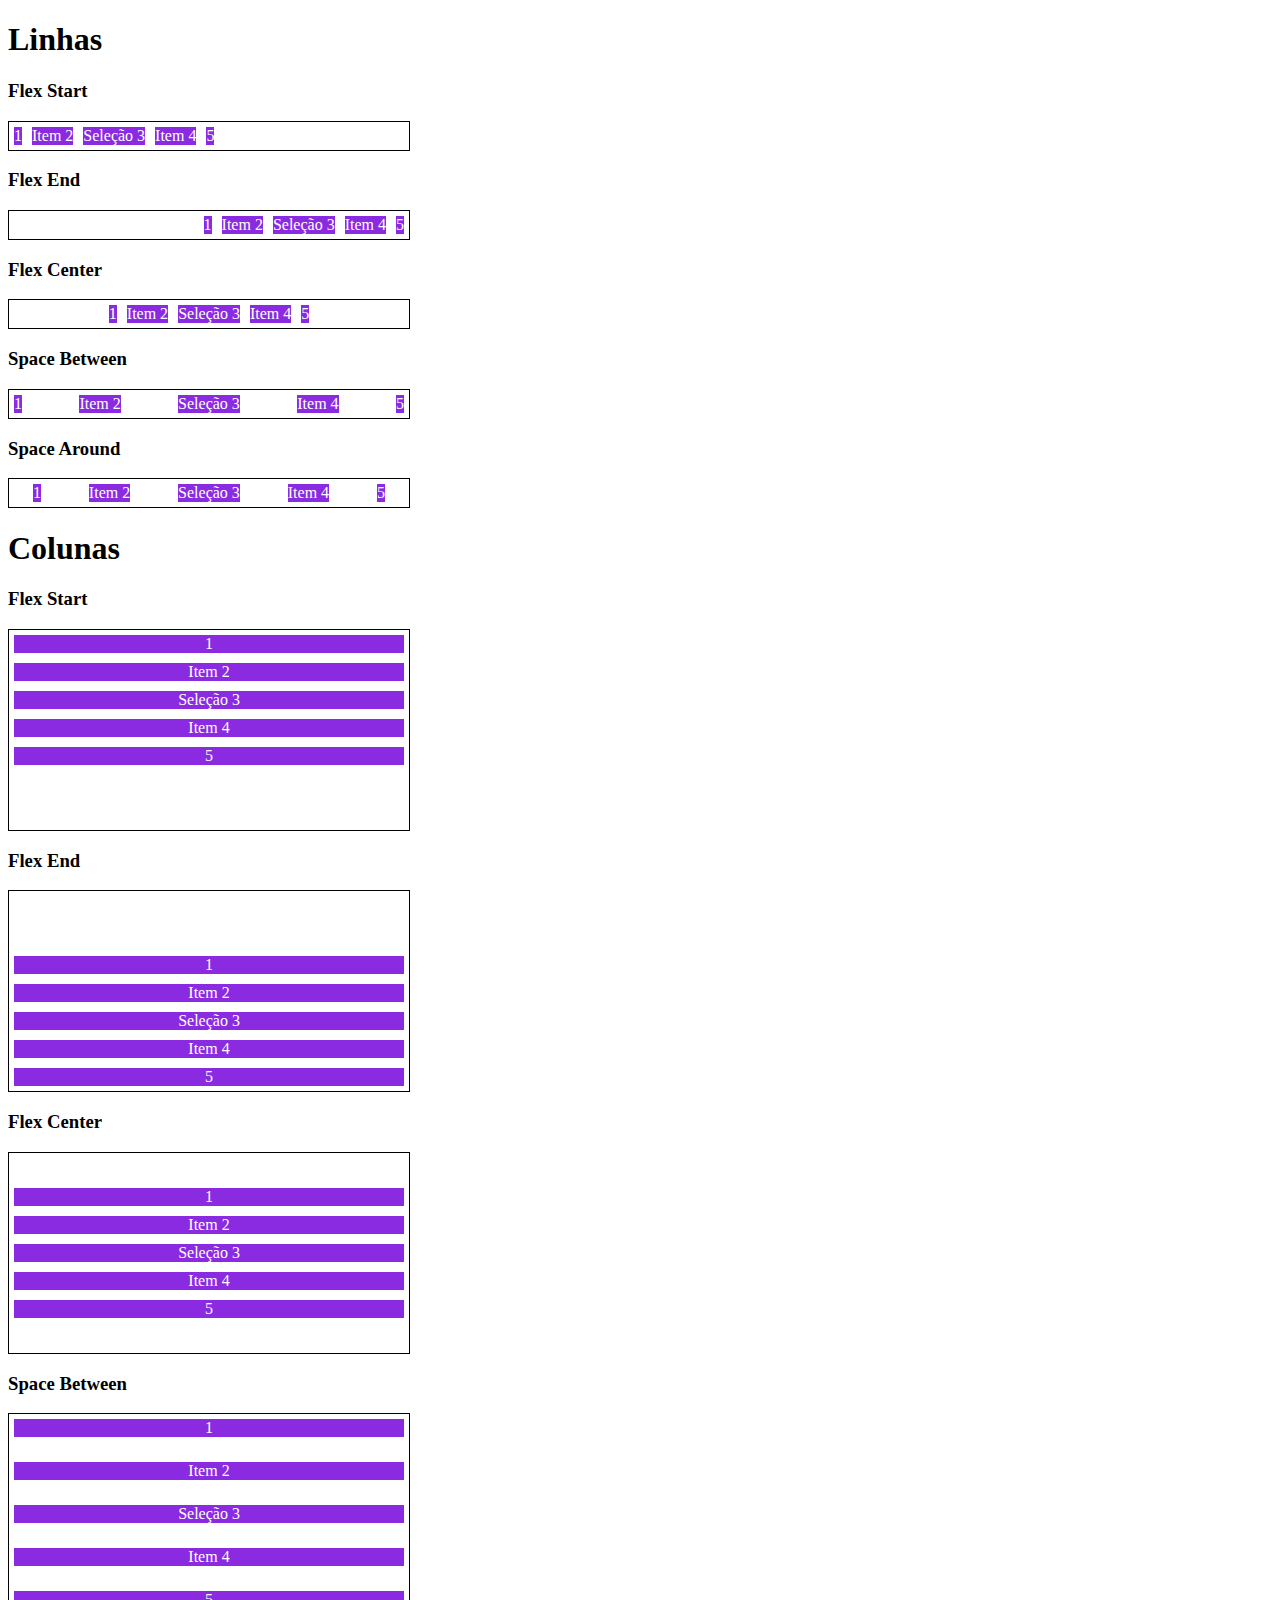
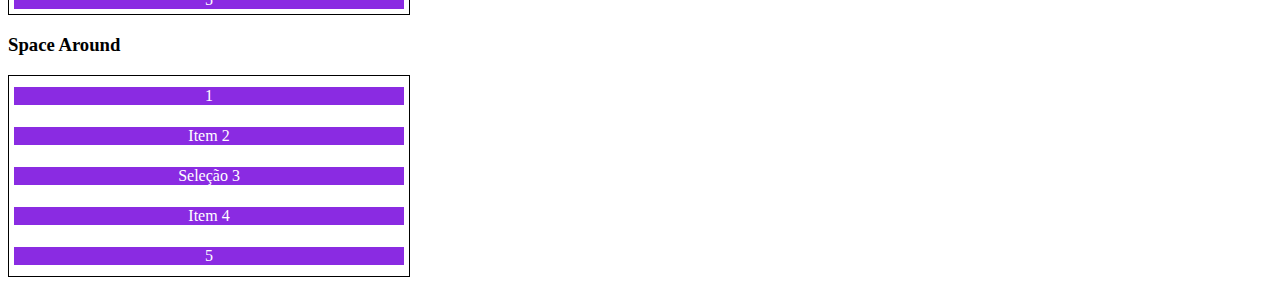
<file: justify-content-5.html>
<!DOCTYPE html>
<html lang="en">
<head>
    <meta charset="UTF-8">
    <meta http-equiv="X-UA-Compatible" content="IE=edge">
    <meta name="viewport" content="width=device-width, initial-scale=1.0">
    <title>Fundamentos - Justify Content</title>
    <style>
        .container {
            max-width: 400px;
            border: 1px solid black;
            margin: 0px;
            display: flex;
            margin-bottom: 10px;
        }

        .item {
            background-color: blueviolet;
            margin: 5px;
            text-align: center;
            color: white;
        }

        .flex-start {
            justify-content: flex-start;
        }

        .flex-end {
            justify-content: flex-end;
        }

        .flex-center {
            justify-content: center;
        }

        .space-between {
            justify-content: space-between;
        }

        .space-around {
            justify-content: space-around;
        }

        .column {
            flex-direction: column;
            min-height: 200px;
        }

    </style>
</head> 
<body>
    <h1>Linhas</h1>
    <h3>Flex Start</h3>
    <section class="container flex-start">
        <div class="item">1</div>
        <div class="item">Item 2</div>
        <div class="item">Seleção 3</div>
        <div class="item">Item 4</div>
        <div class="item">5</div>
    </section>

    <h3>Flex End</h3>
    <section class="container flex-end">
        <div class="item">1</div>
        <div class="item">Item 2</div>
        <div class="item">Seleção 3</div>
        <div class="item">Item 4</div>
        <div class="item">5</div>
    </section>

    <h3>Flex Center</h3>
    <section class="container flex-center">
        <div class="item">1</div>
        <div class="item">Item 2</div>
        <div class="item">Seleção 3</div>
        <div class="item">Item 4</div>
        <div class="item">5</div>
    </section>

    <h3>Space Between</h3>
    <section class="container space-between">
        <div class="item">1</div>
        <div class="item">Item 2</div>
        <div class="item">Seleção 3</div>
        <div class="item">Item 4</div>
        <div class="item">5</div>
    </section>

    <h3>Space Around</h3>
    <section class="container space-around">
        <div class="item">1</div>
        <div class="item">Item 2</div>
        <div class="item">Seleção 3</div>
        <div class="item">Item 4</div>
        <div class="item">5</div>
    </section>

    <h1>Colunas</h1>
    <h3>Flex Start</h3>
        <section class="container flex-start column">
            <div class="item">1</div>
            <div class="item">Item 2</div>
            <div class="item">Seleção 3</div>
            <div class="item">Item 4</div>
            <div class="item">5</div>
        </section>

        <h3>Flex End</h3>
    <section class="container flex-end column">
        <div class="item">1</div>
        <div class="item">Item 2</div>
        <div class="item">Seleção 3</div>
        <div class="item">Item 4</div>
        <div class="item">5</div>
    </section>

    <h3>Flex Center</h3>
    <section class="container flex-center column">
        <div class="item">1</div>
        <div class="item">Item 2</div>
        <div class="item">Seleção 3</div>
        <div class="item">Item 4</div>
        <div class="item">5</div>
    </section>

    <h3>Space Between</h3>
    <section class="container space-between column">
        <div class="item">1</div>
        <div class="item">Item 2</div>
        <div class="item">Seleção 3</div>
        <div class="item">Item 4</div>
        <div class="item">5</div>
    </section>

    <h3>Space Around</h3>
    <section class="container space-around column">
        <div class="item">1</div>
        <div class="item">Item 2</div>
        <div class="item">Seleção 3</div>
        <div class="item">Item 4</div>
        <div class="item">5</div>
    </section>

</body>
</html>
</file>
<file: projeto1/style.css>
body {
    background-color: #F8F8FF;
    font-family: candara, verdana, arial;
}

header {
    display: flex;
    background-color: #4169E1;
    height: 100px;
    align-items: center;
    color: #F8F8FF;
}

ul li a {
    text-decoration: none;
}

ul {
    list-style: none;
    margin: 0;
    padding: 0;
}

header .list-items {
    display: flex;
    max-width: 300px;
    width: 100%;
    justify-content: space-between;
    align-self: center;
    margin-right: 100px;
    align-items: center;
}

header .menu {
    justify-content: space-between;
}

div img {
    display: block;
    width: 100%;
}

.flex-container {
    margin: auto;
    display: flex;
    margin-left: 150px;
    min-width: 320px;
    max-width: 1000px;
    width: 100%;
}

.list-items li a {
    color: #F8F8FF;
    text-decoration: none;
    text-transform: uppercase;
}

.main {
    height: 500px;
    width: 1200px;
    align-items: center;
    justify-content: space-between;
}

.main .main-text {
    min-height: 200px;
    width: 100%;
}

.main-text h1 {
    color: #4169E1;
    font-size: 48px;
    margin-bottom: 10px;
}

.btn {
    display: block;
    background-color: #4169E1;
    color: #F8F8FF;
    text-align: center;
    border-radius: 8px;
    width: 200px;
    height: 35px;
    line-height: 35px;
    text-decoration: none;
}

.main-text {
    font-size: 18px;
}

.whois {
    flex-direction: row-reverse;
}

.whois-text {
    margin-left: 75px;
}

.whois h2 {
    display: flex;
    font-size: 36px;
    color: #4169E1;
    margin-bottom: 30px;
}

.whois h2::before {
    content: "";
    height: 50px;
    width: 5px;
    margin-right: 5px;
    background-color: #4169E1;
    position: relative;
}

.whois p {
    margin-bottom: 10px;
    width: 80%;
}

.whois img {
    min-width: 500px;
}

.ext-container {
    background-color: #4169E1;
    width: 100%;
}

.services {
    flex-direction: column;
    padding-top: 50px;
    padding-bottom: 100px;
    
}

.services h2 {
    color: #F8F8FF;
    font-size: 36px;
    margin-bottom: 80px;
}

.list-services {
    display: flex;
    justify-content: space-between;
}

.list-services .item-services {
    text-align: center;
}

.item-services a {
    width: 220px;
    background-color: #F8F8FF;
    border-radius: 20px;
    height: 50px;
    text-align: center;
    line-height: 50px;
    margin-top: 20px;
    padding: 5px 10px;
    text-decoration: none;
    font-size: 16px;
    color: #4169E1;
    font-weight: 700;
}

.item-services p {
    font-weight: 700;
    font-size: 20px;
    color: #F8F8FF;
    margin-top: 20px;
}

.item-services img {
    width: 80%;
    margin: auto;
}

.planos {
    flex-direction: column;
    min-height: 1000px;
    padding-top: 50px;
}

.planos h2 {
    font-size: 32px;
}

.list-planos {
    display: flex;
    align-items: flex-end;
    justify-content: space-between;
}

.item-plano {
    flex: 1;
    border: 5px solid #4169E1;
    margin-right: 20px;
    padding: 10px;
    max-width: 240px;
}

.item-plano .btn {
    margin: auto;
    margin-bottom: 20px;
}

.item-plano h3 {
    display: flex;
    font-size: 24px;
    flex-direction: column;
    text-align: center;
    margin-top: 20px;
}

.item-plano h3::after {
    content: "";
    background-color: #4169E1;
    width: 80%;
    height: 3px;
    margin-top: 20px;
    margin-bottom: 20px;
    align-self: center;
}

.item-plano ul {
    display: flex;
    padding: 10px 20px;
    flex-direction: column;
    margin-bottom: 10px;
}

.item-plano ul li {
    display: flex;
    flex-wrap: nowrap;
    align-items: center;
}

.item-plano ul li::before {
    content: "";
    width: 10px;
    height: 10px;
    background-color: #4169E1;
    margin-right: 5px;
}

footer {
    display: flex;
    align-items: center;
    background-color: #4169E1;
    height: 70px;
    padding: 0;
}

.footer {
    justify-content: space-between;
    color: #F8F8FF;
    font-size: 24px;
}

/* Responsividade */

@media(max-width: 1000px) {
    .flex-container {
        flex-direction: column;
    }

    .main {
        flex-direction: column-reverse;
    }

    .main .main-text {
        width: 100%;
    }

    .whois {
        flex-direction: column-reverse;
    }

    .whois img {
        min-width: 320px;
        margin: auto;
    }

    .list-services {
        flex-direction: column;
    }

    .item-services img {
        width: 50%;
        margin: auto;
    }

    .list-planos {
        flex-direction: column;
        align-items: flex-start;
        margin-bottom: 20px;
    }

    .list-planos .item-plano {
        max-width: 90%;
        margin: auto;
        width: 100%;
        margin-bottom: 20px;
    }

}
</file>
